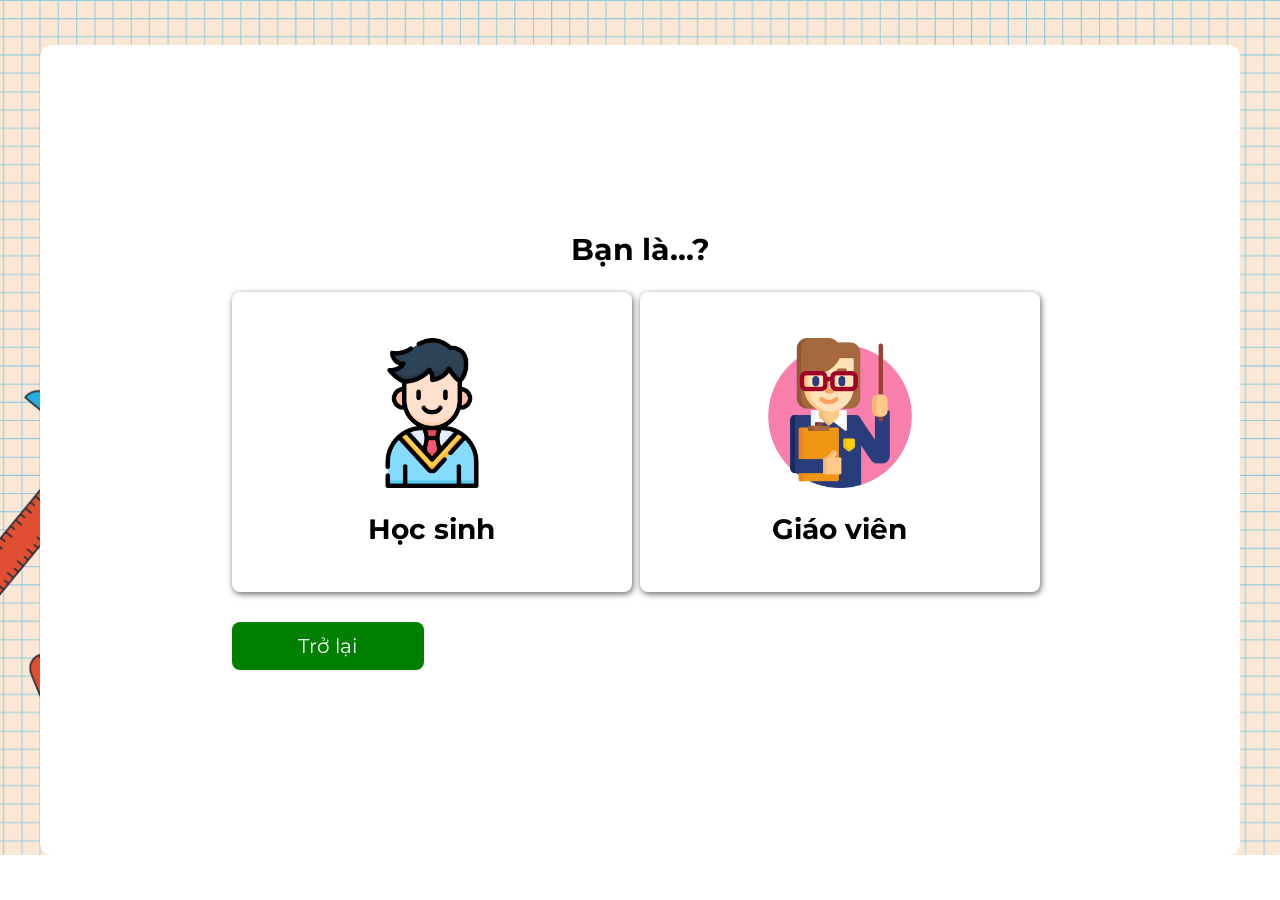
<file: vietnamese-role.html>
<!DOCTYPE html>
<html lang="en">
<head>
    <meta charset="UTF-8">
    <meta http-equiv="X-UA-Compatible" content="IE=edge">
    <meta name="viewport" content="width=device-width, initial-scale=1.0">
    <title>Learn Math</title>
    <link rel="icon" href="./assets/img/logo-tab.png">
    <link rel="stylesheet" href="https://cdnjs.cloudflare.com/ajax/libs/font-awesome/6.1.1/css/all.min.css" integrity="sha512-KfkfwYDsLkIlwQp6LFnl8zNdLGxu9YAA1QvwINks4PhcElQSvqcyVLLD9aMhXd13uQjoXtEKNosOWaZqXgel0g==" crossorigin="anonymous" referrerpolicy="no-referrer" />
    <link rel="stylesheet" href="./assets/css/grid.css">
    <link rel="stylesheet" href="./assets/css/base.css">
    <link rel="stylesheet" href="./assets/css/role.css">
</head>
<body>
    <div class="grid wide">
        <div class="wrap">
            <div class="inner">
                <div class="row">
                    <div class="col l-12 m-12 c-12">
                        <h1 class="title">Bạn là...?</h1>
                    </div>
                </div>
                <div class="row">
                    <div class="col l-4 l-o-2 m-6 c-6">
                        <a href="./vietnamese-student-login.html" class="item">
                            <img src="./assets/img/student.png" alt="Vietnamese Flag" class="item__image">
                            <h1 class="item__title">Học sinh</h1>
                        </a>
                    </div>
                    <div class="col l-4 m-6 c-6">
                        <a href="#" class="item">
                            <img src="./assets/img/teacher.png" alt="USA Flag" class="item__image">
                            <h1 class="item__title">Giáo viên</h1>
                        </a>
                    </div>
                </div>
                <div class="row">
                    <div class="col l-2 l-o-2 m-4 m-o-4 c-8 c-o-2">
                        <div class="back-btn">
                            <a href="./index.html">Trở lại</a>
                        </div>
                    </div>
                </div>
            </div>
        </div>
    </div>
</body>
</html>
</file>
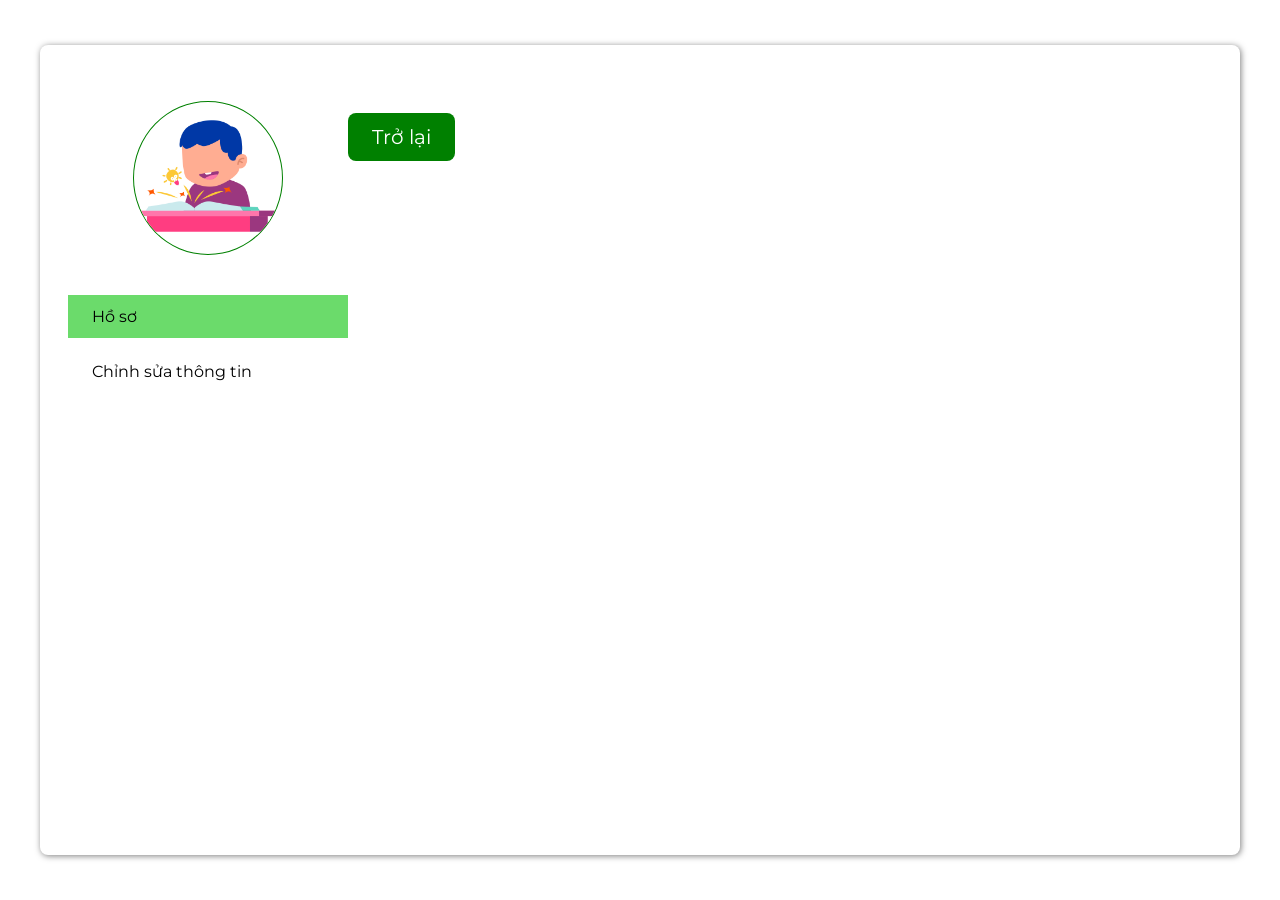
<file: vietnamese-student-account.html>
<!DOCTYPE html>
<html lang="en">
<head>
    <meta charset="UTF-8">
    <meta http-equiv="X-UA-Compatible" content="IE=edge">
    <meta name="viewport" content="width=device-width, initial-scale=1.0">
    <title>Learn Math</title>
    <link rel="icon" href="./assets/img/logo-tab.png">
    <link rel="stylesheet" href="https://cdnjs.cloudflare.com/ajax/libs/font-awesome/6.1.1/css/all.min.css" integrity="sha512-KfkfwYDsLkIlwQp6LFnl8zNdLGxu9YAA1QvwINks4PhcElQSvqcyVLLD9aMhXd13uQjoXtEKNosOWaZqXgel0g==" crossorigin="anonymous" referrerpolicy="no-referrer" />
    <link rel="stylesheet" href="./assets/css/grid.css">
    <link rel="stylesheet" href="./assets/css/base.css">
    <link rel="stylesheet" href="./assets/css/account.css">
</head>
<body>
    <div class="grid wide">
        <div class="row container">
            <div class="col l-3 m-4 c-12">
                <div class="info__main">
                    <div class="info__main-image">
                        <img src="./assets/img/account-avata.png" alt="Avatar">
                    </div>
                    <p id="info-name" class="info__main-name"></p>
                    <p id="info-role" class="info__main-role"></p>

                    <ul class="info__main-list">
                        <li data-index="0" class="info__main-list-item item--active">Hồ sơ</li>
                        <li data-index="1" class="info__main-list-item">Chỉnh sửa thông tin</li>
                    </ul>
                </div>
            </div>
            <div class="col l-9 m-8 c-12">
                <div class="info__detail">
                    <div id="profile" class="list-item-pane item--active">
                        <ul class="info__detail-list"></ul>
                        <div class="row back">
                            <div class="col l-12 m-12 c-12">
                                <div id="back-btn" class="back-btn">
                                    <a href="./vietnamese-student-main.html">Trở lại</a>
                                </div>
                            </div>
                        </div>
                    </div>

                    <div id="setting" class="list-item-pane">
                        <ul class="info__detail-list">
                            <li class="info__detail-list-item">
                                <p class="info__detail-list-item-attribute">Họ và tên:</p>
                                <input id="input-name" type="text" readonly class="info__detail-list-item-input">
                            </li>
                            <li class="info__detail-list-item">
                                <p class="info__detail-list-item-attribute">Ngày sinh:</p>
                                <input id="input-dob" type="text" readonly class="info__detail-list-item-input">
                            </li>
                            <li class="info__detail-list-item">
                                <p class="info__detail-list-item-attribute">Giới tính:</p>
                                <input id="input-gender" type="text" readonly class="info__detail-list-item-input">
                            </li>
                            <li class="info__detail-list-item">
                                <p class="info__detail-list-item-attribute">Lớp:</p>
                                <input id="input-class" type="text" readonly class="info__detail-list-item-input">
                            </li>
                            <li class="info__detail-list-item">
                                <p class="info__detail-list-item-attribute">Năm học:</p>
                                <input id="input-semester" type="text" readonly class="info__detail-list-item-input">
                            </li>
                        </ul>
                        <div class="row">
                            <div class="col l-12 m-12 c-12">
                                <div id="update-info-btn" class="back-btn">
                                    <a>Sửa thông tin</a>
                                </div>
                            </div>
                        </div>

                        <div class="row">
                            <div class="col l-12 m-12 c-12">
                                <div id="back-btn" class="back-btn">
                                    <a href="./vietnamese-student-main.html">Trở lại</a>
                                </div>
                            </div>
                        </div>
                    </div>
                </div>
            </div>
        </div>
    </div>
    <script type="module" src="./assets/js/student-account.js"></script>
</body>
</html>
</file>
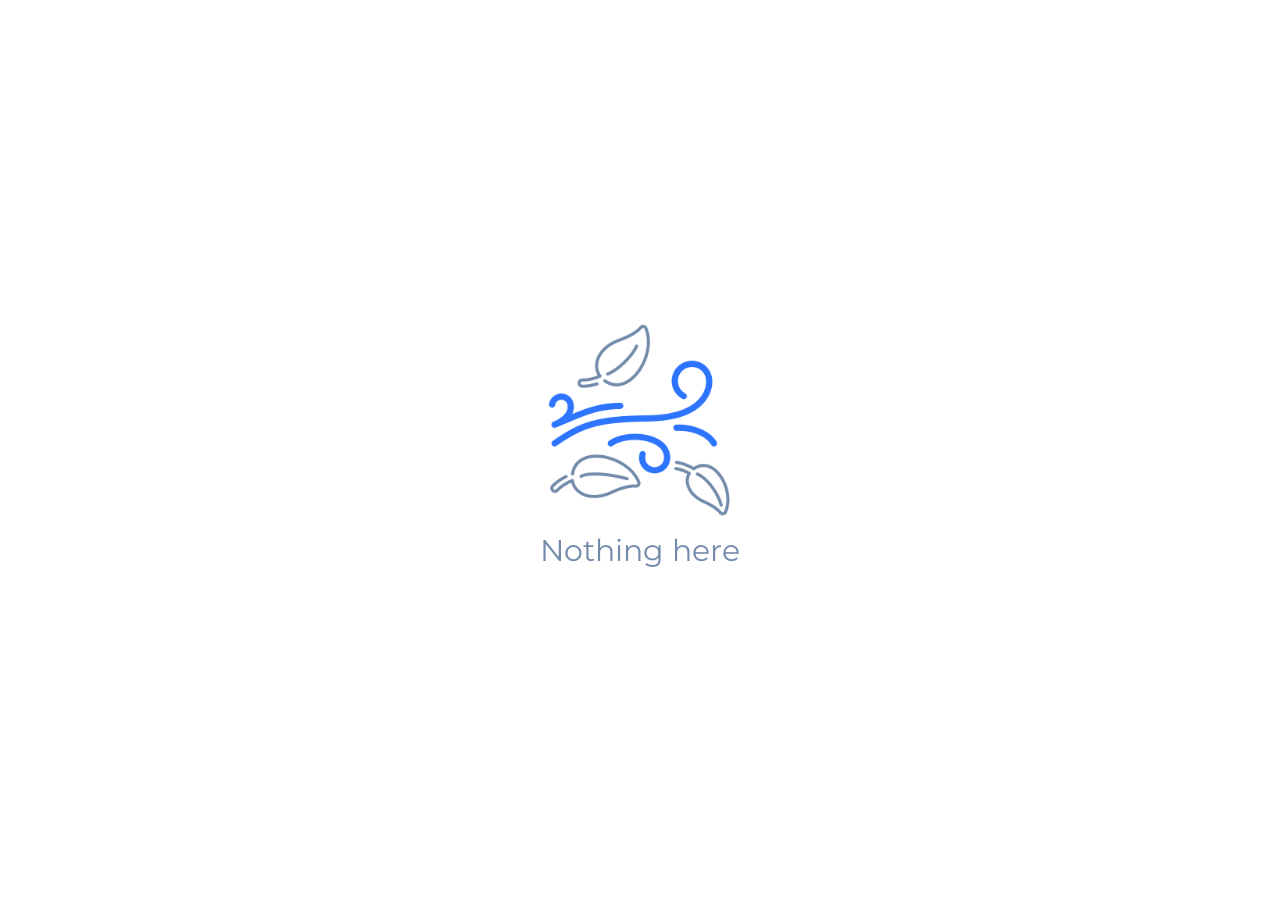
<file: vietnamese-student-game.html>
<!DOCTYPE html>
<html lang="en">
<head>
    <meta charset="UTF-8">
    <meta http-equiv="X-UA-Compatible" content="IE=edge">
    <meta name="viewport" content="width=device-width, initial-scale=1.0">
    <title>Learn Math</title>
    <link rel="icon" href="./assets/img/logo-tab.png">
    <link rel="stylesheet" href="https://cdnjs.cloudflare.com/ajax/libs/font-awesome/6.1.1/css/all.min.css" integrity="sha512-KfkfwYDsLkIlwQp6LFnl8zNdLGxu9YAA1QvwINks4PhcElQSvqcyVLLD9aMhXd13uQjoXtEKNosOWaZqXgel0g==" crossorigin="anonymous" referrerpolicy="no-referrer" />
    <link rel="stylesheet" href="./assets/css/grid.css">
    <link rel="stylesheet" href="./assets/css/base.css">
    <link rel="stylesheet" href="./assets/css/nothing.css">
</head>
<body>
    <div class="container">
        <img class="container__image" src="./assets/img/nothing-icon.png" alt="Nothing here">
        <div class="container__title">Nothing here</div>
    </div>
</body>
</html>
</file>
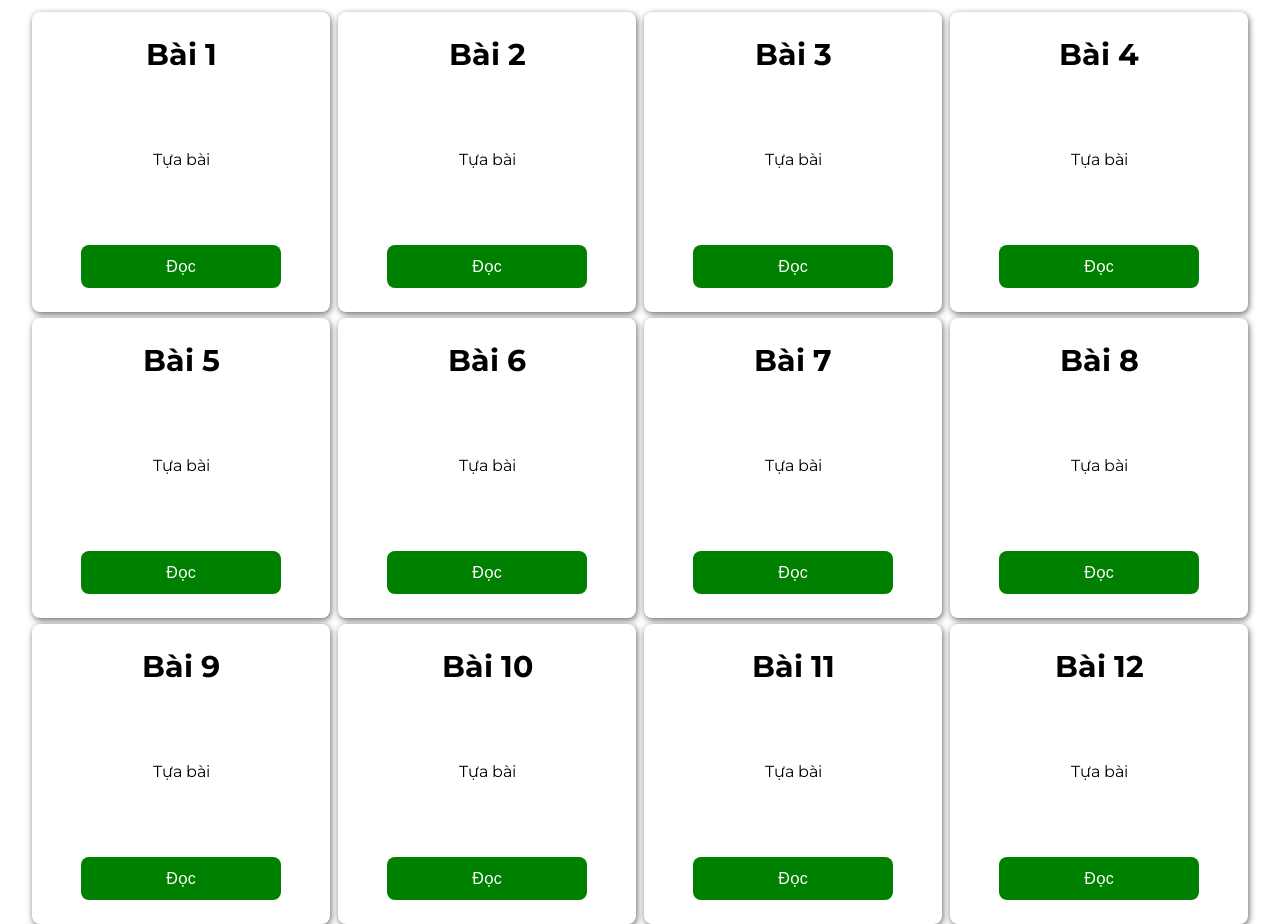
<file: vietnamese-student-learn.html>
<!DOCTYPE html>
<html lang="en">
<head>
    <meta charset="UTF-8">
    <meta http-equiv="X-UA-Compatible" content="IE=edge">
    <meta name="viewport" content="width=device-width, initial-scale=1.0">
    <title>Learn Math</title>
    <link rel="icon" href="./assets/img/logo-tab.png">
    <link rel="stylesheet" href="https://cdnjs.cloudflare.com/ajax/libs/font-awesome/6.1.1/css/all.min.css" integrity="sha512-KfkfwYDsLkIlwQp6LFnl8zNdLGxu9YAA1QvwINks4PhcElQSvqcyVLLD9aMhXd13uQjoXtEKNosOWaZqXgel0g==" crossorigin="anonymous" referrerpolicy="no-referrer" />
    <link rel="stylesheet" href="./assets/css/grid.css">
    <link rel="stylesheet" href="./assets/css/base.css">
    <link rel="stylesheet" href="./assets/css/student-learn.css">
</head>
<body>
    <div class="grid wide">
        <div id="container" class="row"></div>
        <div class="row">
            <div class="col l-12 m-12 c-12">
                <div class="wrap">
                    <div class="read-view">
                        <div class="read-view__close">
                            <i class="fa-solid fa-xmark"></i>
                        </div>
                    </div>
                </div>
            </div>
        </div>
    </div>
</body>
<script type="module" src="./assets/js/student-learn.js"></script>
</html>
</file>
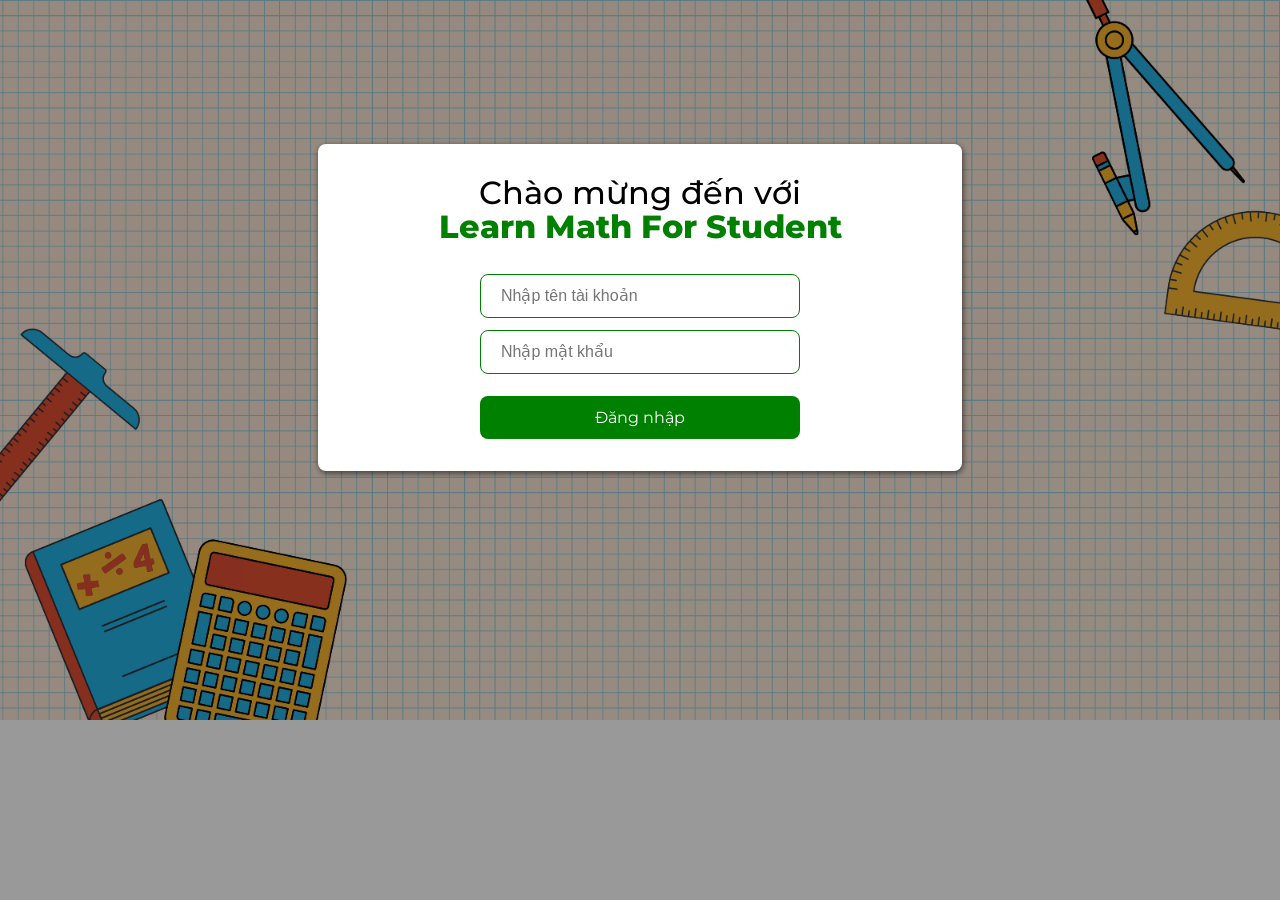
<file: vietnamese-student-login.html>
<!DOCTYPE html>
<html lang="en">
  <head>
    <meta charset="UTF-8" />
    <meta http-equiv="X-UA-Compatible" content="IE=edge" />
    <meta name="viewport" content="width=device-width, initial-scale=1.0" />
    <title>Learn Math</title>
    <link rel="icon" href="./assets/img/logo-tab.png" />
    <link
      rel="stylesheet"
      href="https://cdnjs.cloudflare.com/ajax/libs/font-awesome/6.1.1/css/all.min.css"
      integrity="sha512-KfkfwYDsLkIlwQp6LFnl8zNdLGxu9YAA1QvwINks4PhcElQSvqcyVLLD9aMhXd13uQjoXtEKNosOWaZqXgel0g=="
      crossorigin="anonymous"
      referrerpolicy="no-referrer"
    />
    <link rel="stylesheet" href="./assets/css/grid.css" />
    <link rel="stylesheet" href="./assets/css/base.css" />
    <link rel="stylesheet" href="./assets/css/login.css" />
  </head>
  <body>
    <div class="grid wide">
      <div class="wrap">
        <div class="row">
          <div class="col l-6 l-o-3 m-8 m-o-2 c-12">
            <!-- Signin -->
            <div id="signin-form" class="inner">
              <div class="inner__heading">
                Chào mừng đến với <br /><span class="inner__heading-color">
                  Learn Math For Student</span
                >
              </div>

              <div class="inner__body">
                <div class="inner__body-box">
                  <input
                    type="text"
                    id="signin-form-username"
                    placeholder="Nhập tên tài khoản"
                  />
                </div>
                <div class="inner__body-box">
                  <input
                    type="password"
                    id="signin-form-password"
                    placeholder="Nhập mật khẩu"
                  />
                </div>
                <small class="inner__alert"></small>
                <a id="signin" href="./vietnamese-student-main.html" class="inner__body-btn">Đăng nhập</a>
              </div>
            </div>
          </div>
        </div>
      </div>
    </div>
  </body>
  <script type="module" src="./assets/js/student-login.js"></script>
</html>
</file>
<file: assets/css/grid.css>
/* Mobile */
/*

    - c - mobile
    - m - tablet
    - l - PC

 */
 .grid {
    width: 100%;
    display: block;
    padding: 0;
}

.grid.wide {
    max-width: 1200px;
    margin: 0 auto;
}

.row {
    display: flex;
    flex-wrap: wrap;
    margin-left: -4px;
    margin-right: -4px;
}

.row.no-gutters {
    margin-left: 0;
    margin-right: 0;
}

.col {
    padding-left: 4px;
    padding-right: 4px;
}

.col.no-gutters {
    padding-left: 0;
    padding-right: 0;
}

.c-0 {
    display: none;
}

.c-1 {
    flex: 0 0 8.33333%;
    max-width: 8.33333%;
}

.c-2 {
    flex: 0 0 16.33333%;
    max-width: 16.33333%;
}

.c-3 {
    flex: 0 0 25%;
    max-width: 25%;
}

.c-4 {
    flex: 0 0 33.33333%;
    max-width: 33.33333%;
}

.c-5 {
    flex: 0 0 41.66667%;
    max-width: 41.66667%;
}

.c-6 {
    flex: 0 0 50%;
    max-width: 50%;
}

.c-8 {
    flex: 0 0 66.66667%;
    max-width: 66.66667%;
}

.c-9 {
    flex: 0 0 75%;
    max-width: 75%;
}

.c-11 {
    flex: 0 0 91.66667%;
    max-width: 91.66667%;
}

.c-12 {
    flex: 0 0 100%;
    max-width: 100%;
}

/* ---------------CENTER------------------ */
.c-o-1 {
    margin-left: 8.33333%;
}

.c-o-2 {
    margin-left: 16.33333%;
}

.c-o-3 {
    margin-left: 25%;
}

.c-o-4 {
    margin-left: 33.33333%;
}

.c-o-5 {
    margin-left: 41.66667%;
}

.c-o-6 {
    margin-left: 50%;
}

.c-o-8 {
    margin-left: 66.66667%;
}

.c-o-9 {
    margin-left: 75%;
}

.c-o-11 {
    margin-left: 91.66667%;
}

/* Tablet - PC low resolution */
@media (min-width: 740px) and (max-width: 1023px) {
    .wide {
        width: 644px;
    }
}

/* >= Tablet */
@media (min-width: 740px) {
    .row {
        margin-left: -8px;
        margin-right: -8px;
    }

    .col {
        padding-left: -8px;
        padding-right: -8px;
    }

    .m-0 {
        display: none;
    }

    .m-1,
    .m-2,
    .m-3,
    .m-4,
    .m-5,
    .m-6,
    .m-7,
    .m-8,
    .m-9,
    .m-10,
    .m-11,
    .m-12 {
        display: block;
    }

    .m-1 {
        flex: 0 0 8.33333%;
        max-width: 8.33333%;
    }

    .m-2 {
        flex: 0 0 16.33333%;
        max-width: 16.33333%;
    }
    
    .m-3 {
        flex: 0 0 25%;
        max-width: 25%;
    }
    
    .m-4 {
        flex: 0 0 33.33333%;
        max-width: 33.33333%;
    }
    
    .m-5 {
        flex: 0 0 41.66667%;
        max-width: 41.66667%;
    }
    
    .m-6 {
        flex: 0 0 50%;
        max-width: 50%;
    }
    
    .m-8 {
        flex: 0 0 66.66667%;
        max-width: 66.66667%;
    }
    
    .m-9 {
        flex: 0 0 75%;
        max-width: 75%;
    }
    
    .m-11 {
        flex: 0 0 91.66667%;
        max-width: 91.66667%;
    }
    
    .m-12 {
        flex: 0 0 100%;
        max-width: 100%;
    }
    /* ------------------------------------------ */
    .m-o-1 {
        margin-left: 8.33333%;
    }
    
    .m-o-2 {
        margin-left: 16.33333%;
    }
    
    .m-o-3 {
        margin-left: 25%;
    }
    
    .m-o-4 {
        margin-left: 33.33333%;
    }
    
    .m-o-5 {
        margin-left: 41.66667%;
    }
    
    .m-o-6 {
        margin-left: 50%;
    }
    
    .m-o-8 {
        margin-left: 66.66667%;
    }
    
    .m-o-9 {
        margin-left: 75%;
    }
    
    .m-o-11 {
        margin-left: 91.66667%;
    }
}

/* > PC low resolution */
@media (min-width: 1024px) and (max-width: 1239px) {
    .wide {
        width: 984px;
    }
    .wide .row {
        margin-left: -12px;
        margin-right: -12px;
    }
    .wide .row.sm-gutter {
        margin-left: -5px;
        margin-right: -5px;
    }
    .wide .col {
        padding-left: -12px;
        padding-right: -12px;
    }
    .wide .row.sm-gutter .col {
        padding-left: 5px;
        padding-right: 5px;
    }
    .wide .l-0 {
        display: none;
    }
    .wide .l-1,
    .wide .l-2,
    .wide .l-2-4,
    .wide .l-3,
    .wide .l-4,
    .wide .l-5,
    .wide .l-6,
    .wide .l-7,
    .wide .l-8,
    .wide .l-9,
    .wide .l-10,
    .wide .l-11,
    .wide .l-12 {
        display: block;
    }

    .wide .l-1 {
        flex: 0 0 8.33333%;
        max-width: 8.33333%;
    }

    .wide .l-2 {
        flex: 0 0 16.33333%;
        max-width: 16.33333%;
    }
    
    .wide .l-2-4 {
        flex: 0 0 20%;
        max-width: 20%;
    }

    .wide .l-3 {
        flex: 0 0 25%;
        max-width: 25%;
    }
    
    .wide .l-4 {
        flex: 0 0 33.33333%;
        max-width: 33.33333%;
    }
    
    .wide .l-5 {
        flex: 0 0 41.66667%;
        max-width: 41.66667%;
    }
    
    .wide .l-6 {
        flex: 0 0 50%;
        max-width: 50%;
    }
    
    .wide .l-8 {
        flex: 0 0 66.66667%;
        max-width: 66.66667%;
    }
    
    .wide .l-9 {
        flex: 0 0 75%;
        max-width: 75%;
    }
    .wide .l-10 {
        flex: 0 0 83.33333%;
        max-width: 83.33333%;
    }
    .wide .l-11 {
        flex: 0 0 91.66667%;
        max-width: 91.66667%;
    }
    
    .wide .l-12 {
        flex: 0 0 100%;
        max-width: 100%;
    }
    /* -------------------------------------- */
    .wide .l-o-1 {
        margin-left: 8.33333%;
    }
    
    .wide .l-o-2 {
        margin-left: 16.33333%;
    }
    
    .wide .l-o-3 {
        margin-left: 25%;
    }
    
    .wide .l-o-4 {
        margin-left: 33.33333%;
    }
    
    .wide .l-o-5 {
        margin-left: 41.66667%;
    }
    
    .wide .l-o-6 {
        margin-left: 50%;
    }
    
    .wide .l-o-8 {
        margin-left: 66.66667%;
    }
    
    .wide .l-o-9 {
        margin-left: 75%;
    }
    
    .wide .l-o-11 {
        margin-left: 91.66667%;
    }
}

/* PC medium resolution */
@media (min-width: 1113px) {
    .row {
        margin-left: -12px;
        margin-right: -12px;
    }
    
    .row.sm-gutter {
        margin-left: -5px;
        margin-top: -5px;
    }

    .col {
        padding-left: -12px;
        padding-right: -12px;
    }

    .row.sm-gutter .col {
        padding-left: 5px;
        padding-right: 5px;
    }

    .l-0 {
        display: none;
    }

    .l-1,
    .l-2,
    .l-2-4,
    .l-3,
    .l-4,
    .l-5,
    .l-6,
    .l-7,
    .l-8,
    .l-9,
    .l-10,
    .l-11,
    .l-12 {
        display: block;
    }

    .l-1 {
        flex: 0 0 8.33333%;
        max-width: 8.33333%;
    }

    .l-2 {
        flex: 0 0 16.33333%;
        max-width: 16.33333%;
    }
    
    .l-2-4 {
        flex: 0 0 20%;
        max-width: 20%;
    }

    .l-3 {
        flex: 0 0 25%;
        max-width: 25%;
    }
    
    .l-4 {
        flex: 0 0 33.33333%;
        max-width: 33.33333%;
    }
    
    .l-5 {
        flex: 0 0 41.66667%;
        max-width: 41.66667%;
    }
    
    .l-6 {
        flex: 0 0 50%;
        max-width: 50%;
    }
    
    .l-8 {
        flex: 0 0 66.66667%;
        max-width: 66.66667%;
    }
    
    .l-9 {
        flex: 0 0 75%;
        max-width: 75%;
    }
    .l-10 {
        flex: 0 0 83.33333%;
        max-width: 83.33333%;
    }
    .l-11 {
        flex: 0 0 91.66667%;
        max-width: 91.66667%;
    }
    
    .l-12 {
        flex: 0 0 100%;
        max-width: 100%;
    }
    /* ----------------------------------------- */
    .l-o-1 {
        margin-left: 8.33333%;
    }
    
    .l-o-2 {
        margin-left: 16.33333%;
    }
    
    .l-o-3 {
        margin-left: 25%;
    }
    
    .l-o-4 {
        margin-left: 33.33333%;
    }
    
    .l-o-5 {
        margin-left: 41.66667%;
    }
    
    .l-o-6 {
        margin-left: 50%;
    }
    
    .l-o-8 {
        margin-left: 66.66667%;
    }
    
    .l-o-9 {
        margin-left: 75%;
    }
    
    .l-o-11 {
        margin-left: 91.66667%;
    }
}
</file>
<file: assets/css/base.css>
@import url('https://fonts.googleapis.com/css2?family=Montserrat:wght@100;200;300;400;500;600&display=swap');
:root {
    --primary-color: green;
    --active-color: rgb(3, 99, 3);
}

* {
    margin: 0;
    padding: 0;
    box-sizing: border-box;
}

body {
    overflow: auto;
}

html {
    font-size: 62.5%;
    font-family: 'Montserrat', sans-serif;
    scroll-behavior: smooth;
}

.hidden {
    display: none;
}

.highlight-word {
    font-weight: 800;
    color: var(--primary-color);
}

.item--active {
    display: block !important;
}
@keyframes showIn {
    from {
        transform: scale(0.7);
    }
    to {
        transform: scale(1);
    }
}
</file>
<file: assets/css/role.css>
body {
    background-image: url('/assets/img/main-background.png');
    background-repeat: no-repeat;
    background-size: cover;
}
.wrap {
    width: 100%;
    height: 90vh;
    margin-top: 5vh;
    background-color: rgb(255, 255, 255);
    border-radius: 12px;
    display: flex;
    justify-content: center;
    align-items: center;
    overflow: hidden;
}
.inner {
    width: 100%;
}
.title {
    font-size: 3rem;
    text-align: center;
    margin-bottom: 24px;
}
.item {
    display: flex;
    flex-direction: column;
    align-items: center;
    justify-content: center;
    min-height: 300px;
    background-color: rgb(255, 255, 255);
    color: #000;
    box-shadow: 1px 2px 6px rgba(0, 0, 0, 0.6);
    border-radius: 8px;
    margin-bottom: 6px;
    padding: 12px 24px;
    cursor: pointer;
    transition: all 0.4s;
    text-decoration: none;
    text-align: center;
}

.item:hover {
    background-color: green;
    color: #fff;
}

.item__image {
    width: 150px;
}

.item__title {
    font-size: 2.8rem;
    margin-top: 24px;
}
.back-btn {
    flex: 1;
    margin-top: 24px;
    border: none;
    outline: none;
    background-color: var(--primary-color);
    border-radius: 8px;
    cursor: pointer;
    transition: all 0.4s;
    text-align: center;
    cursor: pointer;
}

.back-btn a {
    display: inline-block;
    width: 100%;
    height: 100%;
    padding: 12px 24px;
    text-decoration: none;
    font-size: 2rem;
    color: #fff;
}
.back-btn:hover {
    background-color: var(--active-color);
}
</file>
<file: assets/css/account.css>
.container {
    width: 100%;
    min-height: 90vh;
    margin: 5vh 0;
    padding: 24px;
    border-radius: 8px;
    box-shadow: 1px 1px 6px rgba(0, 0, 0, 0.5);
    background-color: #fff;
}

.info__main,
.info__detail {
    min-height: 300px;
    display: flex;
    flex-direction: column;
    margin-top: 32px;
    font-size: 1.6rem;
}

.info__main-image {
    width: 150px;
    margin: 0 auto;
    background-color: #fff;
    border: 1px solid var(--primary-color);
    border-radius: 50%;
    overflow: hidden;
}

.info__main-image img {
    width: 100%;
}

.info__main-name {
    text-align: center;
    margin-top: 12px;
    font-weight: 800;
}

.info__main-role {
    text-align: center;
    margin: 4px 0 12px 0;
    font-size: 1.3rem;
}

.info__main-list {
    list-style-type: none;
}

.info__main-list-item {
    margin-top: 12px;
    padding: 12px 24px;
    cursor: pointer;
}

.info__main-list-item.item--active {
    background-color: rgb(107, 219, 107);
}

.info__main-list-item:not(.item--active):hover {
    background-color: #f6f8f9;
}

.back {
    width: 100%;
}

#back-btn.back-btn {
    float: left;
    margin-top: 12px;
    border: none;
    outline: none;
    background-color: var(--primary-color);
    border-radius: 8px;
    cursor: pointer;
    transition: all 0.4s;
    text-align: center;
    cursor: pointer;
}

.back-btn a {
    display: inline-block;
    width: 100%;
    height: 100%;
    padding: 12px 24px;
    text-decoration: none;
    font-size: 2rem;
    color: #fff;
}
.back-btn:hover {
    background-color: var(--active-color);
}

.info__detail {
    position: relative;
}

.info__detail-list {
    width: 100%;
    list-style-type: none;
}

.info__detail-list-item {
    width: 100%;
    display: flex;
    margin-top: 4px;
    padding: 22px 24px;
    background-color: #f6f8f9;
}

.info__detail-list-item-attribute {
    width: 30%;
}

.info__detail-list-item-content {
    flex: 1;
    font-weight: 800;
}

.info__detail-list-item-input {
    outline: none;
    border: none;
    padding: 12px 24px;
    margin-left: 8px;
    width: 100%;
}

.info__detail-list-item-input:focus {
    outline: 1px solid var(--primary-color);
}

#setting .info__detail-list-item {
    display: flex;
    align-items: center;
    padding: 12px 24px;
}

#update-info-btn.back-btn {
    float: left;
    margin-top: 12px;
    border-radius: 8px;
    background-color: rgb(207, 112, 3);
    cursor: pointer;
}

#profile {
    display: none;
}

#setting {
    display: none;
}

/* Mobile resolution */
@media (max-width: 739px) {
    .item {
        min-height: 300px;
    }

    .info__main-name {
        font-size: 2rem;
    }

    .info__main-role {
        font-size: 1.6rem;
    }
}
/* Tablet resolution */
@media (min-width: 740px) and (max-width: 1023px) {
    
}
</file>
<file: assets/css/nothing.css>
.container {
    width: 100%;
    height: 100vh;
    display: flex;
    flex-direction: column;
    justify-content: center;
    align-items: center;
}

.container__image {
    width: 200px;
}

.container__title {
    font-size: 3rem;
    margin: 12px 0;
    color: #738bab;
}
</file>
<file: assets/css/student-learn.css>
body {
    margin-top: 6px;
    position: relative;
}
.item {
    display: flex;
    flex-direction: column;
    justify-content: space-between;
    align-items: center;
    box-shadow: 1px 2px 6px rgba(0, 0, 0, 0.6);
    min-height: 300px;
    margin-top: 6px;
    padding: 24px;
    background-color: #fff;
    border-radius: 8px;
    text-align: center;
}

.item__title {
    font-size: 3rem;
}

.item__content {
    font-size: 1.6rem;
}

.item__btn {
    width: 80%;
    border: none;
    font-size: 1.6rem;
    padding: 12px;
    border-radius: 8px;
    background-color: var(--primary-color);
    color: #fff;
    cursor: pointer;
    transition: all 0.4s;
}

.item__btn:hover {
    transform: scale(1.1);
}
/* --------------------- READ VIEW ---------------------- */
.wrap {
    position: fixed;
    top: 0;
    right: 0;
    left: 0;
    bottom: 0;
    width: 100%;
    height: 100%;
    display: none;
    justify-content: center;
    background-color: rgba(0, 0, 0, 0.6);
}

.read-view {
    position: relative;
    width: 1200px;
    min-height: 100px;
    margin: 24px 0;
    font-size: 3rem;
    background-color: #fff;
    border-radius: 8px;
    padding: 24px;
    animation: showIn 0.4s;
    transition: transform;
    overflow: auto;
}

.read-view__close {
    position: absolute;
    top: 0;
    right: 12px;
    padding: 12px;
    border-radius: 50%;
    font-size: 3rem;
    cursor: pointer;
}

.read-view__close i {
    font-size: 4rem;
}
</file>
<file: assets/css/login.css>
body {
    position: relative;
    background-image: url('/assets/img/main-background.png');
    background-repeat: no-repeat;
    background-size: cover;
}

.wrap {
    position: fixed;
    top: 0;
    right: 0;
    bottom: 0;
    left: 0;
    width: 100%;
    height: 100%;
    background-color: rgba(0, 0, 0, 0.4);
}

.inner {
    display: flex;
    flex-direction: column;
    justify-content: center;
    align-items: center;
    margin-top: 16vh;
    padding: 0px 12px 32px 12px;
    min-height: 300px;
    background-color: #fff;
    border-radius: 8px;
    box-shadow: 1px 2px 6px rgba(0, 0, 0, 0.6);
}

.inner .hidden {
    display: none;
}

.inner__heading {
    margin: 32px 0 12px 0;
    font-size: 3.2rem;
    font-weight: 500;
    text-align: center;
    line-height: 3.4rem;
}

.inner__heading-color {
    color: var(--primary-color);
    font-weight: 800;
}

.inner__body {
    width: fit-content;
    display: flex;
    flex-direction: column;
    align-items: center;
    font-size: 1.6rem;
    margin-top: 12px;
}

.inner__body-box {
    width: inherit;
    margin: 6px 0;
    font-weight: 800;
}

.inner__body-box input {
    width: 320px;
    padding: 12px 20px;
    font-size: 1.6rem;
    outline: none;
    border: 1px solid var(--primary-color);
    border-radius: 8px;
}

.inner__alert {
    margin: 8px 0;
    color: red;
    font-weight: 500;
}

.inner__body-btn {
    width: 320px;
    border: none;
    font-size: inherit;
    text-align: center;
    text-decoration: none;
    background-color: var(--primary-color);
    color: #fff;
    padding: 12px 0;
    border-radius: 8px;
    cursor: pointer;
}

.inner__body-btn:active {
    background-color: var(--active-color);
}

.inner__turn {
    margin-top: 12px;
}

.inner__turn span {
    color: var(--primary-color);
    font-weight: 800;
    cursor: pointer;
}

.inner__line {
    margin-top: 12px;
    color: #333;
}

.inner__media {
    display: flex;
    justify-content: center;
    font-size: 1.4rem;
    margin-top: 12px;
    margin-bottom: 24px;
    cursor: pointer;
}

.inner__media-item {
    display: flex;
    align-items: center;
    justify-content: center;
    margin: 0 8px;
}

.inner__media-item-icon {
    width: 30px;
    margin: 0 4px;
}

/* -------------------- Language ----------------- */
.language {
    position: absolute;
    left: 5%;
    top: 24px;
    display: flex;
    justify-content: center;
    align-items: center;
    background-color: rgba(0, 0, 0, 0.6);
    color: #fff;
    padding: 12px 24px;
    font-size: 1.4rem;
    cursor: pointer;
}

.language__icon {
    font-size: 2.4rem;
    margin-right: 8px;
}

.language__icon-drop {
    margin-left: 8px;
}

.language__list {
    display: none;
    position: absolute;
    width: 100%;
    right: 0;
    top: 100%;
    list-style-type: none;
    background-color: rgba(0, 0, 0, 0.6);
    color: #fff;
}

.language__list-item {
    display: flex;
    width: 100%;
    text-align: center;
}

.language__list-item a {
    flex: 1;
    text-decoration: none;
    padding: 6px 12px;
    color: #fff;
}
/* -------------------------- */
#signup-form {
    display: none;
}

#signin-form {
    display: flex;
}
</file>
